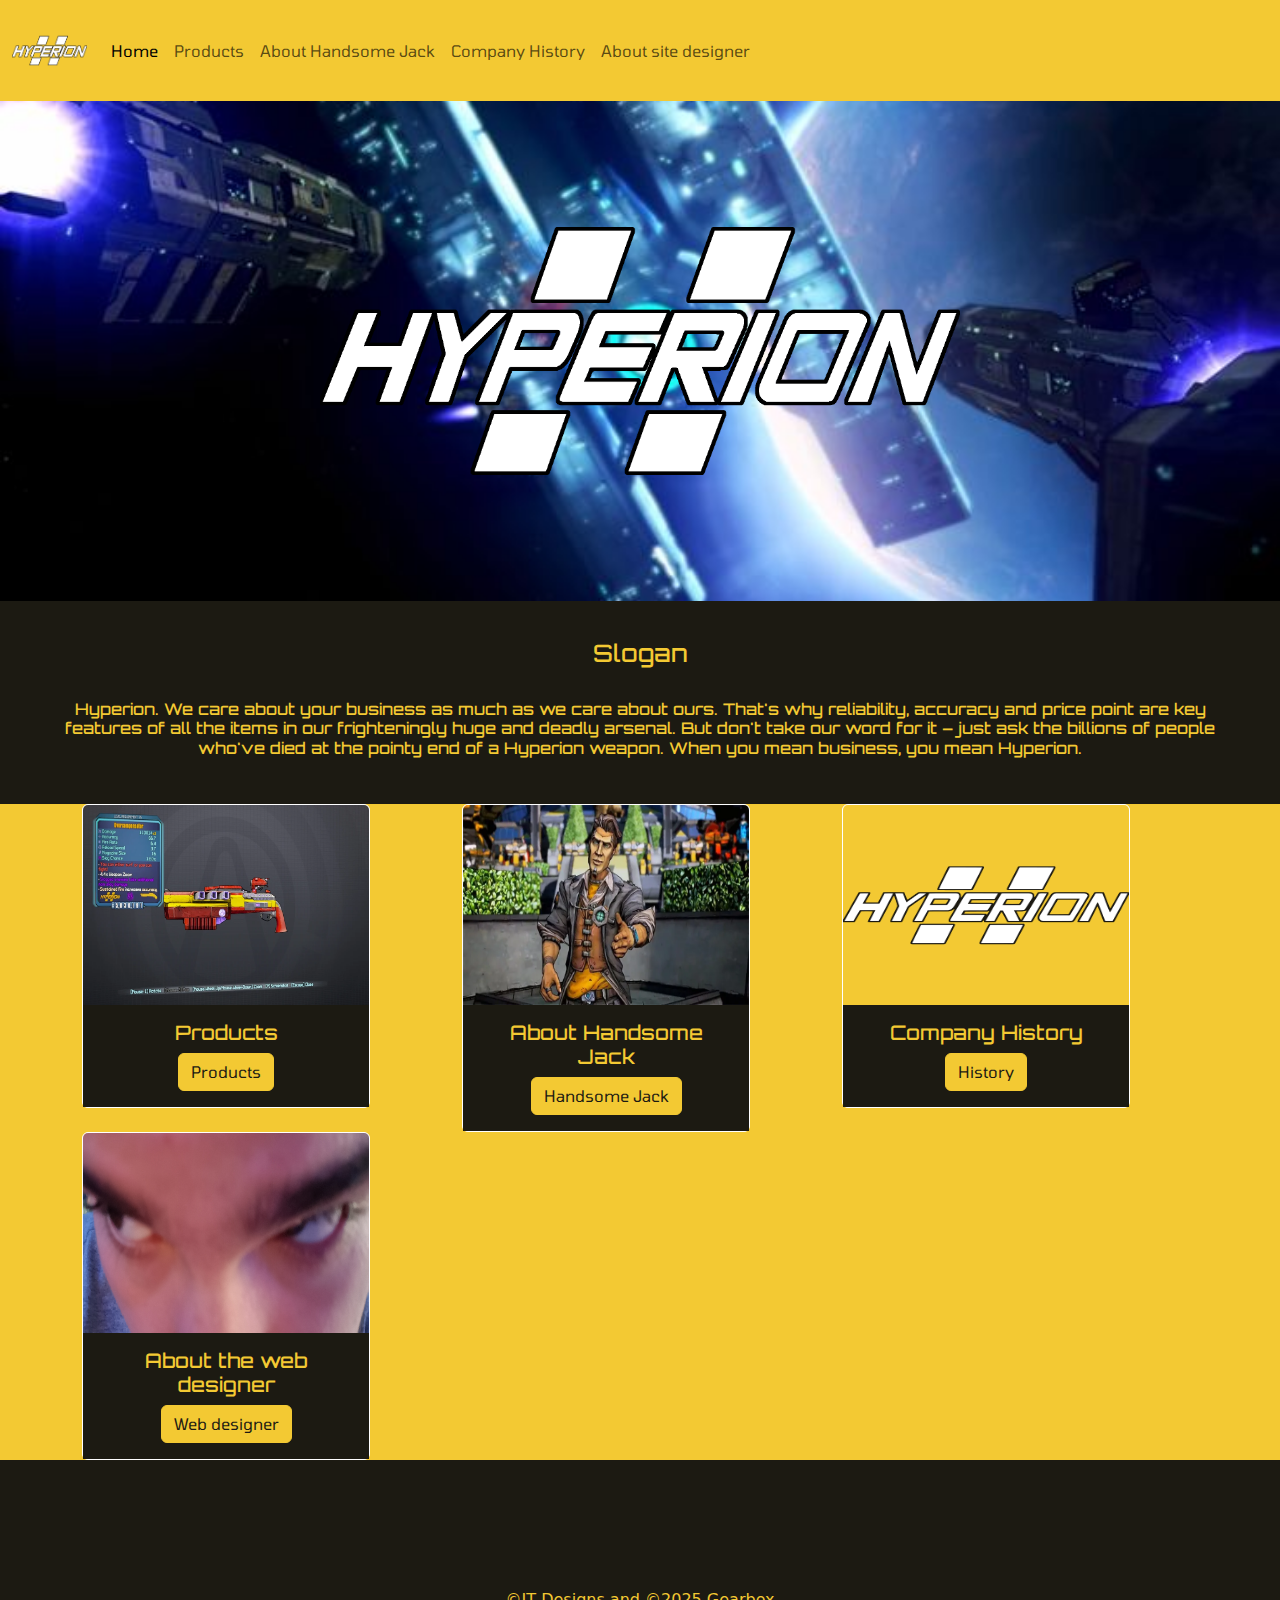
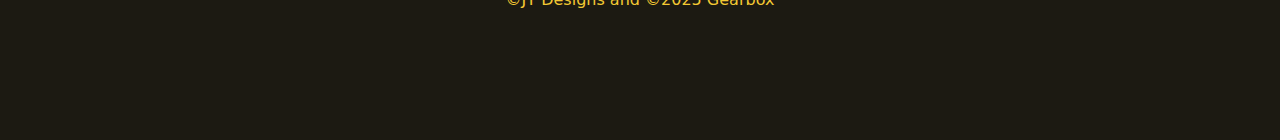
<file: index.html>
<!DOCTYPE html>
<html lang="en">
<head>
    <link rel="shortcut icon" type="image/x-icon" href="resources/images/logo.png" />
    <meta charset="UTF-8">
    <meta name="viewport" content="width=device-width, initial-scale=1.0">
    <title>Hyperion</title>
    <link href="https://cdn.jsdelivr.net/npm/bootstrap@5.3.3/dist/css/bootstrap.min.css" rel="stylesheet" integrity="sha384-QWTKZyjpPEjISv5WaRU9OFeRpok6YctnYmDr5pNlyT2bRjXh0JMhjY6hW+ALEwIH" crossorigin="anonymous">
    <link rel="stylesheet" href="resources/css/styles.css">
</head>
<body>
    <!--Navbar-->
    <nav class="navbar navbar-expand-lg sticky-top nav-custom">
        <div class="container-fluid">
          <a class="navbar-brand" href="index.html"><img class="logo" src="resources/images/logo.png" alt="Hyperion logo"></a>
          <button class="navbar-toggler" type="button" data-bs-toggle="collapse" data-bs-target="#navbarNavAltMarkup" aria-controls="navbarNavAltMarkup" aria-expanded="false" aria-label="Toggle navigation">
            <span class="navbar-toggler-icon"></span>
          </button>
          <div class="collapse navbar-collapse" id="navbarNavAltMarkup">
            <div class="navbar-nav">
              <a class="nav-link active" aria-current="page" href="index.html">Home</a>
              <a class="nav-link" href="products.html">Products</a>
              <a class="nav-link" href="jack.html">About Handsome Jack</a>
              <a class="nav-link" href="history.html">Company History</a>
              <a class="nav-link" href="desinger.html">About site designer</a>
            </div>
          </div>
        </div>
    </nav>

    <!--header-->
    <div class="header">
      
      <img class="img-fluid logo-2 align-top" src="resources/images/Hyperion.png" alt="Hyperion">
      
    </div>
    <div class="slogan"><h4>Slogan</h4><br><h6>Hyperion. We care about your business as much as we care about ours. That's why reliability, accuracy and price point are key features of all the items in our frighteningly huge and deadly arsenal. But don't take our word for it – just ask the billions of people who've died at the pointy end of a Hyperion weapon. When you mean business, you mean Hyperion.</h6></div>
    
    <!--Main content-->
    <main class="container-fluid">
      <div class="container text-center">
        <div class="row">
          <div class="col">
            <div class="card" style="width: 18rem;">
              <img src="resources/images/Product.webp" class="card-img-top" alt="https://static.wikia.nocookie.net/borderlands/images/5/5f/Nt7_DoFCL0E.jpg/revision/latest/scale-to-width-down/1000?cb=20190610195856">
              <div class="card-body">
                <h5 class="card-title">Products</h5>
                <a href="products.html" class="btn btn-cust">Products</a>
              </div>
            </div>
          </div>
          <div class="col">
            <div class="card" style="width: 18rem;">
              <img src="resources/images/handsomejack.webp" class="card-img-top" alt="...">
              <div class="card-body">
                <h5 class="card-title">About Handsome Jack</h5>
                <a href="jack.html" class="btn btn-cust">Handsome Jack</a>
              </div>
            </div>
          </div>
          <div class="col">
            <div class="card" style="width: 18rem;">
              <img src="resources/images/logo.png" class="card-img-top" alt="...">
              <div class="card-body">
                <h5 class="card-title">Company History</h5>
                <a href="history.html" class="btn btn-cust">History</a>
              </div>
            </div>
          </div>
          <div class="col">
            <div class="card" style="width: 18rem;">
              <img src="resources/images/20250113_133346.jpg" class="card-img-top" alt="...">
              <div class="card-body">
                <h5 class="card-title">About the web designer</h5>
                <a href="desinger.html" class="btn btn-cust">Web designer</a>
              </div>
            </div>
          </div>
        </div>
      </div>

    </main>

    <!--footer-->
    <footer class="text-center"> &copy;JT Designs and &copy;2025 Gearbox </footer>
</body>
<script src="https://cdn.jsdelivr.net/npm/bootstrap@5.3.3/dist/js/bootstrap.bundle.min.js" integrity="sha384-YvpcrYf0tY3lHB60NNkmXc5s9fDVZLESaAA55NDzOxhy9GkcIdslK1eN7N6jIeHz" crossorigin="anonymous"></script>
</html>
</file>
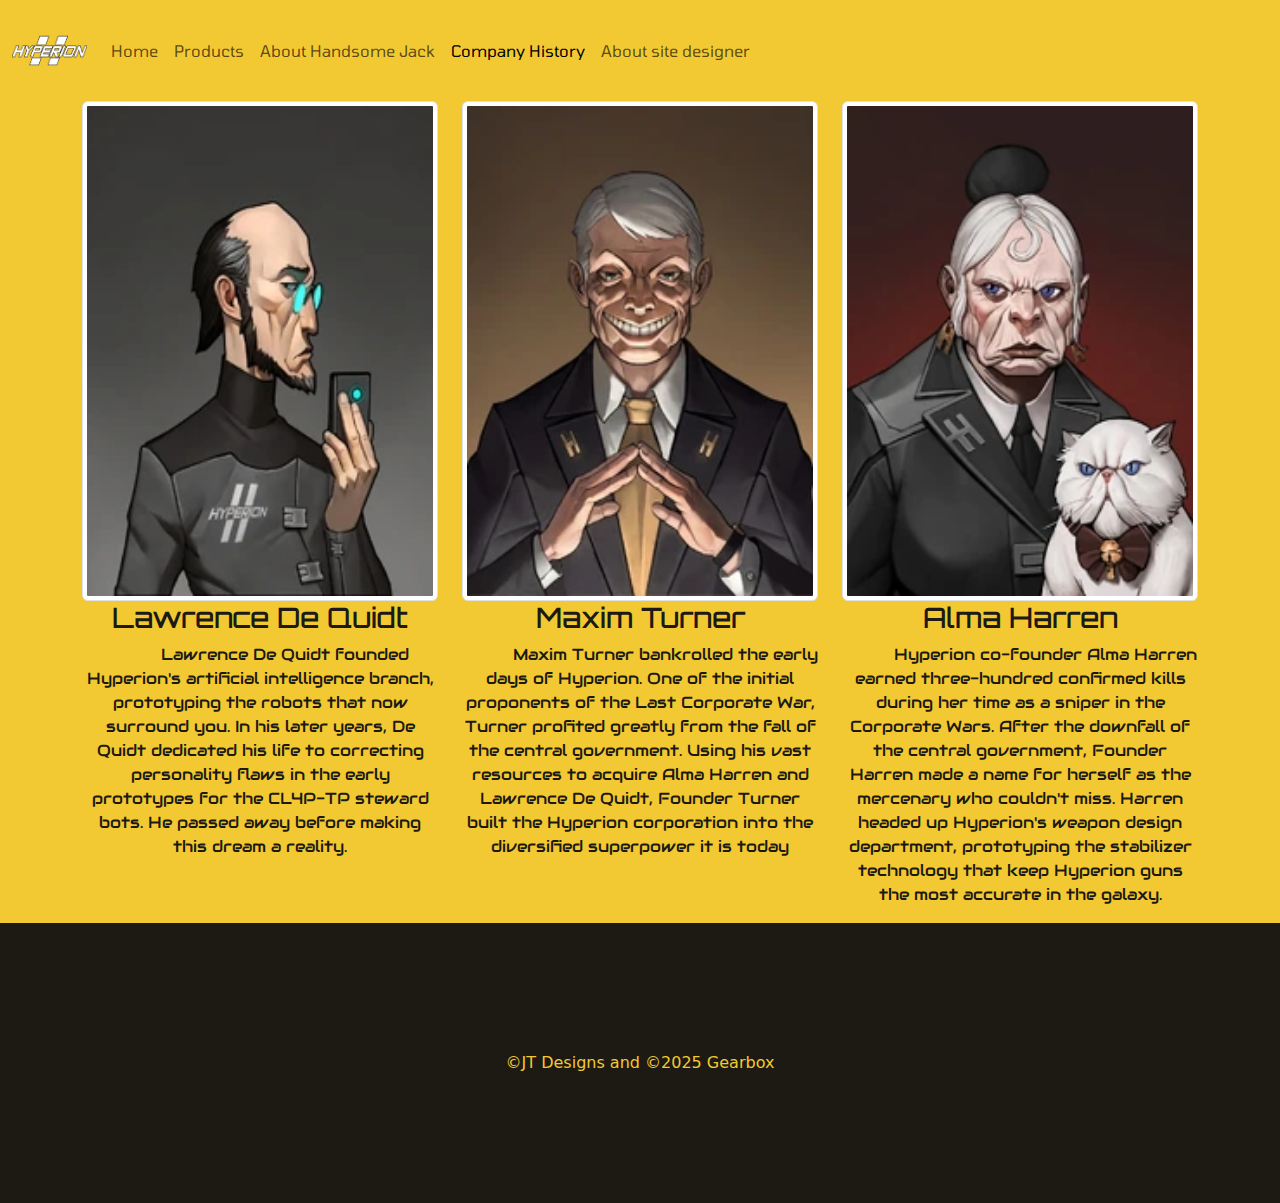
<file: history.html>
<!DOCTYPE html>
<html lang="en">
<head>
    <link rel="shortcut icon" type="image/x-icon" href="resources/images/logo.png" />
    <meta charset="UTF-8">
    <meta name="viewport" content="width=device-width, initial-scale=1.0">
    <title>Hyperion | History</title>
    <link href="https://cdn.jsdelivr.net/npm/bootstrap@5.3.3/dist/css/bootstrap.min.css" rel="stylesheet"
        integrity="sha384-QWTKZyjpPEjISv5WaRU9OFeRpok6YctnYmDr5pNlyT2bRjXh0JMhjY6hW+ALEwIH" crossorigin="anonymous">
    <link rel="stylesheet" href="resources/css/styles.css">
</head>

<body>
    <!--Navbar-->
    <nav class="navbar navbar-expand-lg sticky-top nav-custom">
        <div class="container-fluid">
            <a class="navbar-brand" href="index.html"><img class="logo" src="resources/images/logo.png"
                    alt="Hyperion logo"></a>
            <button class="navbar-toggler" type="button" data-bs-toggle="collapse" data-bs-target="#navbarNavAltMarkup"
                aria-controls="navbarNavAltMarkup" aria-expanded="false" aria-label="Toggle navigation">
                <span class="navbar-toggler-icon"></span>
            </button>
            <div class="collapse navbar-collapse" id="navbarNavAltMarkup">
                <div class="navbar-nav">
                    <a class="nav-link" aria-current="page" href="index.html">Home</a>
                    <a class="nav-link" href="products.html">Products</a>
                    <a class="nav-link" href="jack.html">About Handsome Jack</a>
                    <a class="nav-link active" href="history.html">Company History</a>
                    <a class="nav-link" href="desinger.html">About site designer</a>
                </div>
            </div>
        </div>
    </nav>

    <div class="container text-center">
        <div class="row">
            <div class="col">
                <img src="resources/images/HyperionCEO_1.webp" class="img-thumbnail" alt="">
                <h3>Lawrence De Quidt</h3>
                <p>Lawrence De Quidt founded Hyperion's artificial intelligence branch, prototyping the robots that now surround you. In his later years, De Quidt dedicated his life to correcting personality flaws in the early prototypes for the CL4P-TP steward bots. He passed away before making this dream a reality.</p>
            </div>
            <div class="col">
                <img src="resources/images/HyperionCEO_2.webp" class="img-thumbnail" alt="">
                <h3>Maxim Turner</h3>
                <p>Maxim Turner bankrolled the early days of Hyperion. One of the initial proponents of the Last Corporate War, Turner profited greatly from the fall of the central government. Using his vast resources to acquire Alma Harren and Lawrence De Quidt, Founder Turner built the Hyperion corporation into the diversified superpower it is today</p>
            </div>
            <div class="col">
                <img src="resources/images/HyperionCEO_3.webp" class="img-thumbnail" alt="">
                <h3>Alma Harren</h3>
                <p>Hyperion co-founder Alma Harren earned three-hundred confirmed kills during her time as a sniper in the Corporate Wars. After the downfall of the central government, Founder Harren made a name for herself as the mercenary who couldn't miss. Harren headed up Hyperion's weapon design department, prototyping the stabilizer technology that keep Hyperion guns the most accurate in the galaxy. </p>
            </div>
        </div>
    </div>
    
<footer class="text-center"> &copy;JT Designs and &copy;2025 Gearbox </footer>
</body>
<script src="https://cdn.jsdelivr.net/npm/bootstrap@5.3.3/dist/js/bootstrap.bundle.min.js"
    integrity="sha384-YvpcrYf0tY3lHB60NNkmXc5s9fDVZLESaAA55NDzOxhy9GkcIdslK1eN7N6jIeHz"
    crossorigin="anonymous"></script>
</html>
</file>
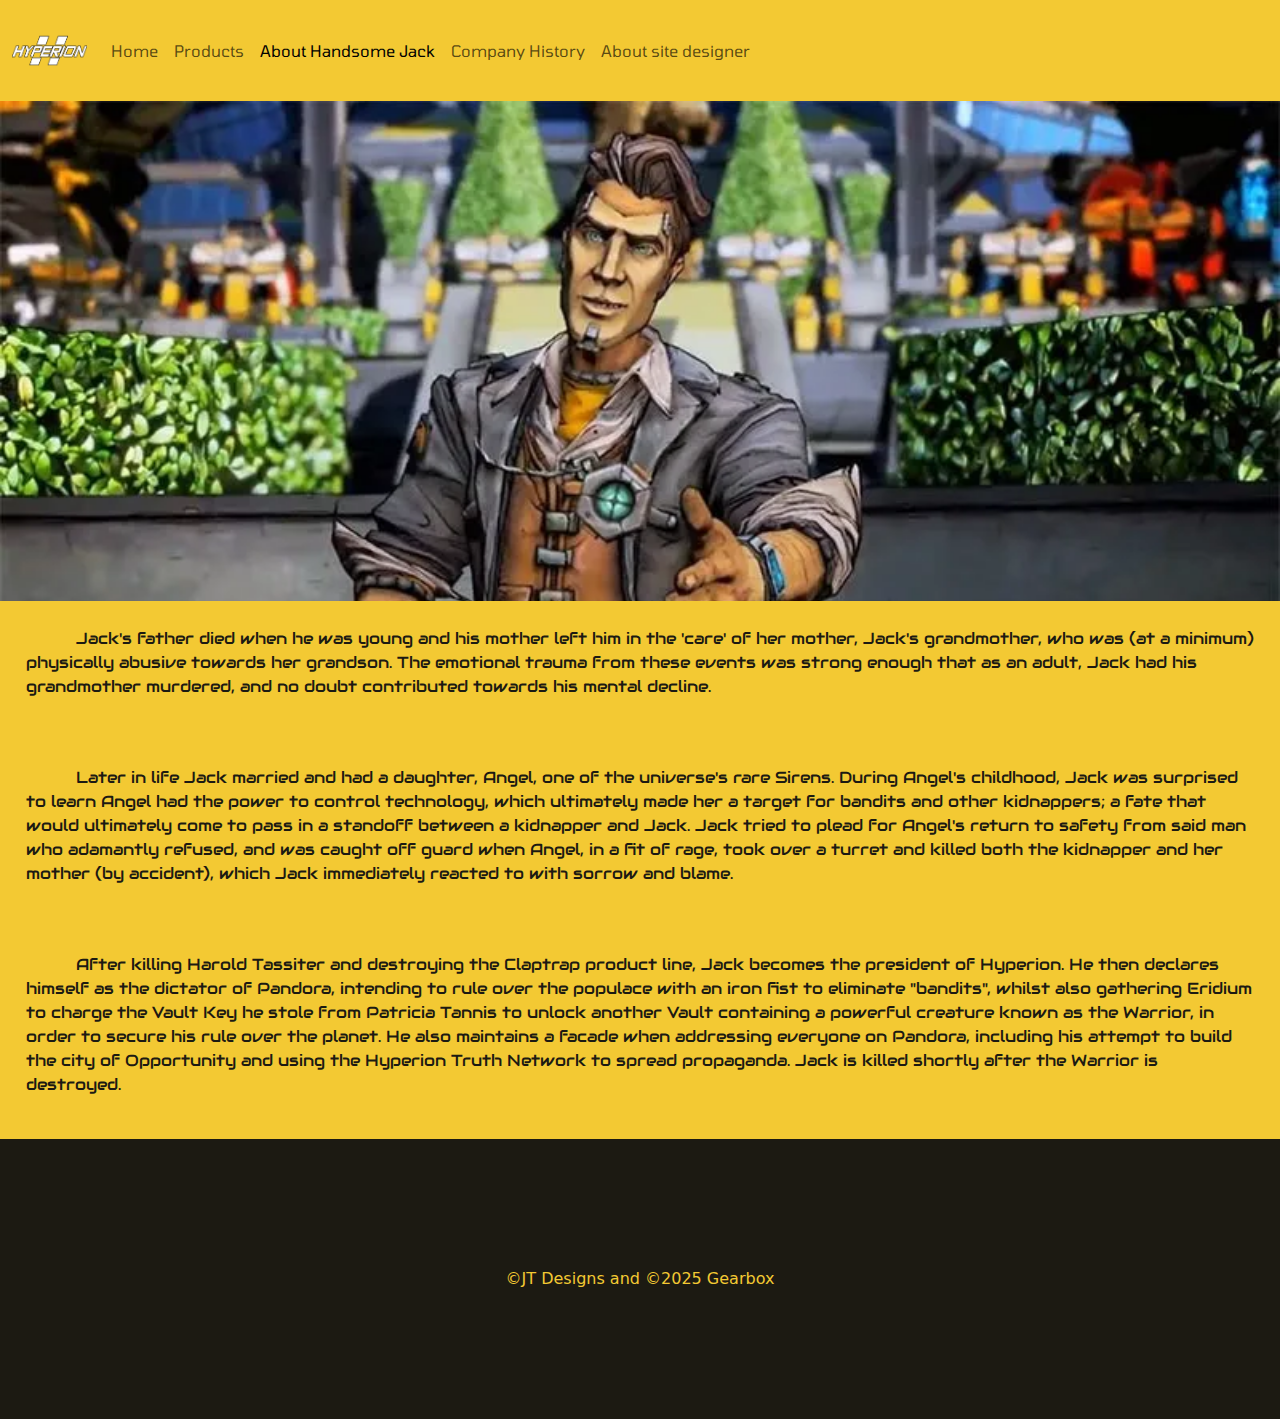
<file: jack.html>
<!DOCTYPE html>
<html lang="en">
<head>
    <link rel="shortcut icon" type="image/x-icon" href="resources/images/logo.png" />
    <meta charset="UTF-8">
    <meta name="viewport" content="width=device-width, initial-scale=1.0">
    <title>Hyperion | Handsome Jack</title>
    <link href="https://cdn.jsdelivr.net/npm/bootstrap@5.3.3/dist/css/bootstrap.min.css" rel="stylesheet"
        integrity="sha384-QWTKZyjpPEjISv5WaRU9OFeRpok6YctnYmDr5pNlyT2bRjXh0JMhjY6hW+ALEwIH" crossorigin="anonymous">
    <link rel="stylesheet" href="resources/css/styles.css">
</head>

<body>
    <!--Navbar-->
    <nav class="navbar navbar-expand-lg sticky-top nav-custom">
        <div class="container-fluid">
            <a class="navbar-brand" href="index.html"><img class="logo" src="resources/images/logo.png"
                    alt="Hyperion logo"></a>
            <button class="navbar-toggler" type="button" data-bs-toggle="collapse" data-bs-target="#navbarNavAltMarkup"
                aria-controls="navbarNavAltMarkup" aria-expanded="false" aria-label="Toggle navigation">
                <span class="navbar-toggler-icon"></span>
            </button>
            <div class="collapse navbar-collapse" id="navbarNavAltMarkup">
                <div class="navbar-nav">
                    <a class="nav-link" aria-current="page" href="index.html">Home</a>
                    <a class="nav-link" href="products.html">Products</a>
                    <a class="nav-link active" href="jack.html">About Handsome Jack</a>
                    <a class="nav-link" href="history.html">Company History</a>
                    <a class="nav-link" href="desinger.html">About site designer</a>
                </div>
            </div>
        </div>
    </nav>


    <div class="hero"></div>
    <main class="contianer-fluid">
    <div class="padding">
        <p>Jack's father died when he was young and his mother left him in the 'care' of her mother, Jack's grandmother, who was (at a minimum) physically abusive towards her grandson. The emotional trauma from these events was strong enough that as an adult, Jack had his grandmother murdered, and no doubt contributed towards his mental decline.</p>
        <p>Later in life Jack married and had a daughter, Angel, one of the universe's rare Sirens. During Angel's childhood, Jack was surprised to learn Angel had the power to control technology, which ultimately made her a target for bandits and other kidnappers; a fate that would ultimately come to pass in a standoff between a kidnapper and Jack. Jack tried to plead for Angel's return to safety from said man who adamantly refused, and was caught off guard when Angel, in a fit of rage, took over a turret and killed both the kidnapper and her mother (by accident), which Jack immediately reacted to with sorrow and blame.</p>
        <p>After killing Harold Tassiter and destroying the Claptrap product line, Jack becomes the president of Hyperion. He then declares himself as the dictator of Pandora, intending to rule over the populace with an iron fist to eliminate "bandits", whilst also gathering Eridium to charge the Vault Key he stole from Patricia Tannis to unlock another Vault containing a powerful creature known as the Warrior, in order to secure his rule over the planet. He also maintains a facade when addressing everyone on Pandora, including his attempt to build the city of Opportunity and using the Hyperion Truth Network to spread propaganda. Jack is killed shortly after the Warrior is destroyed.  </p>
    </div>
    </main>

    <footer class="text-center"> &copy;JT Designs and &copy;2025 Gearbox </footer>
</body>
<script src="https://cdn.jsdelivr.net/npm/bootstrap@5.3.3/dist/js/bootstrap.bundle.min.js"
    integrity="sha384-YvpcrYf0tY3lHB60NNkmXc5s9fDVZLESaAA55NDzOxhy9GkcIdslK1eN7N6jIeHz"
    crossorigin="anonymous"></script>
</html>
</file>
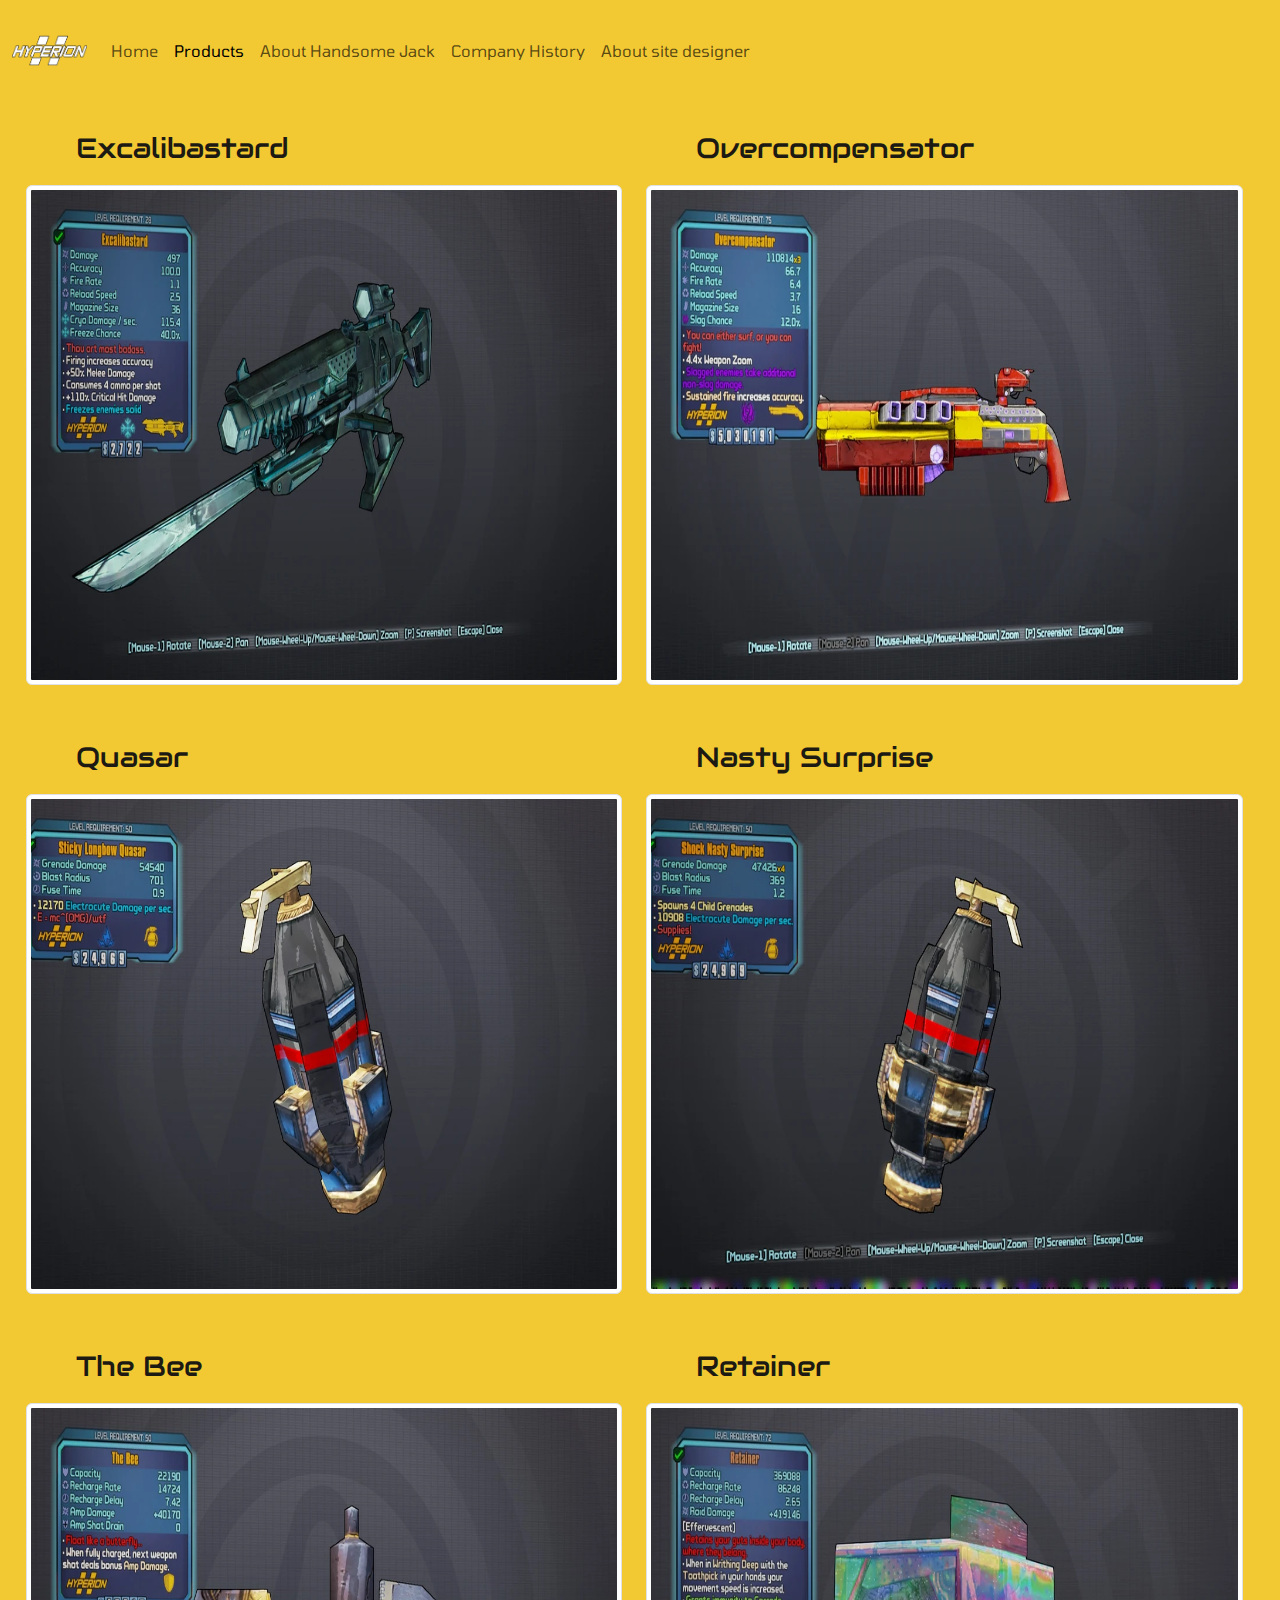
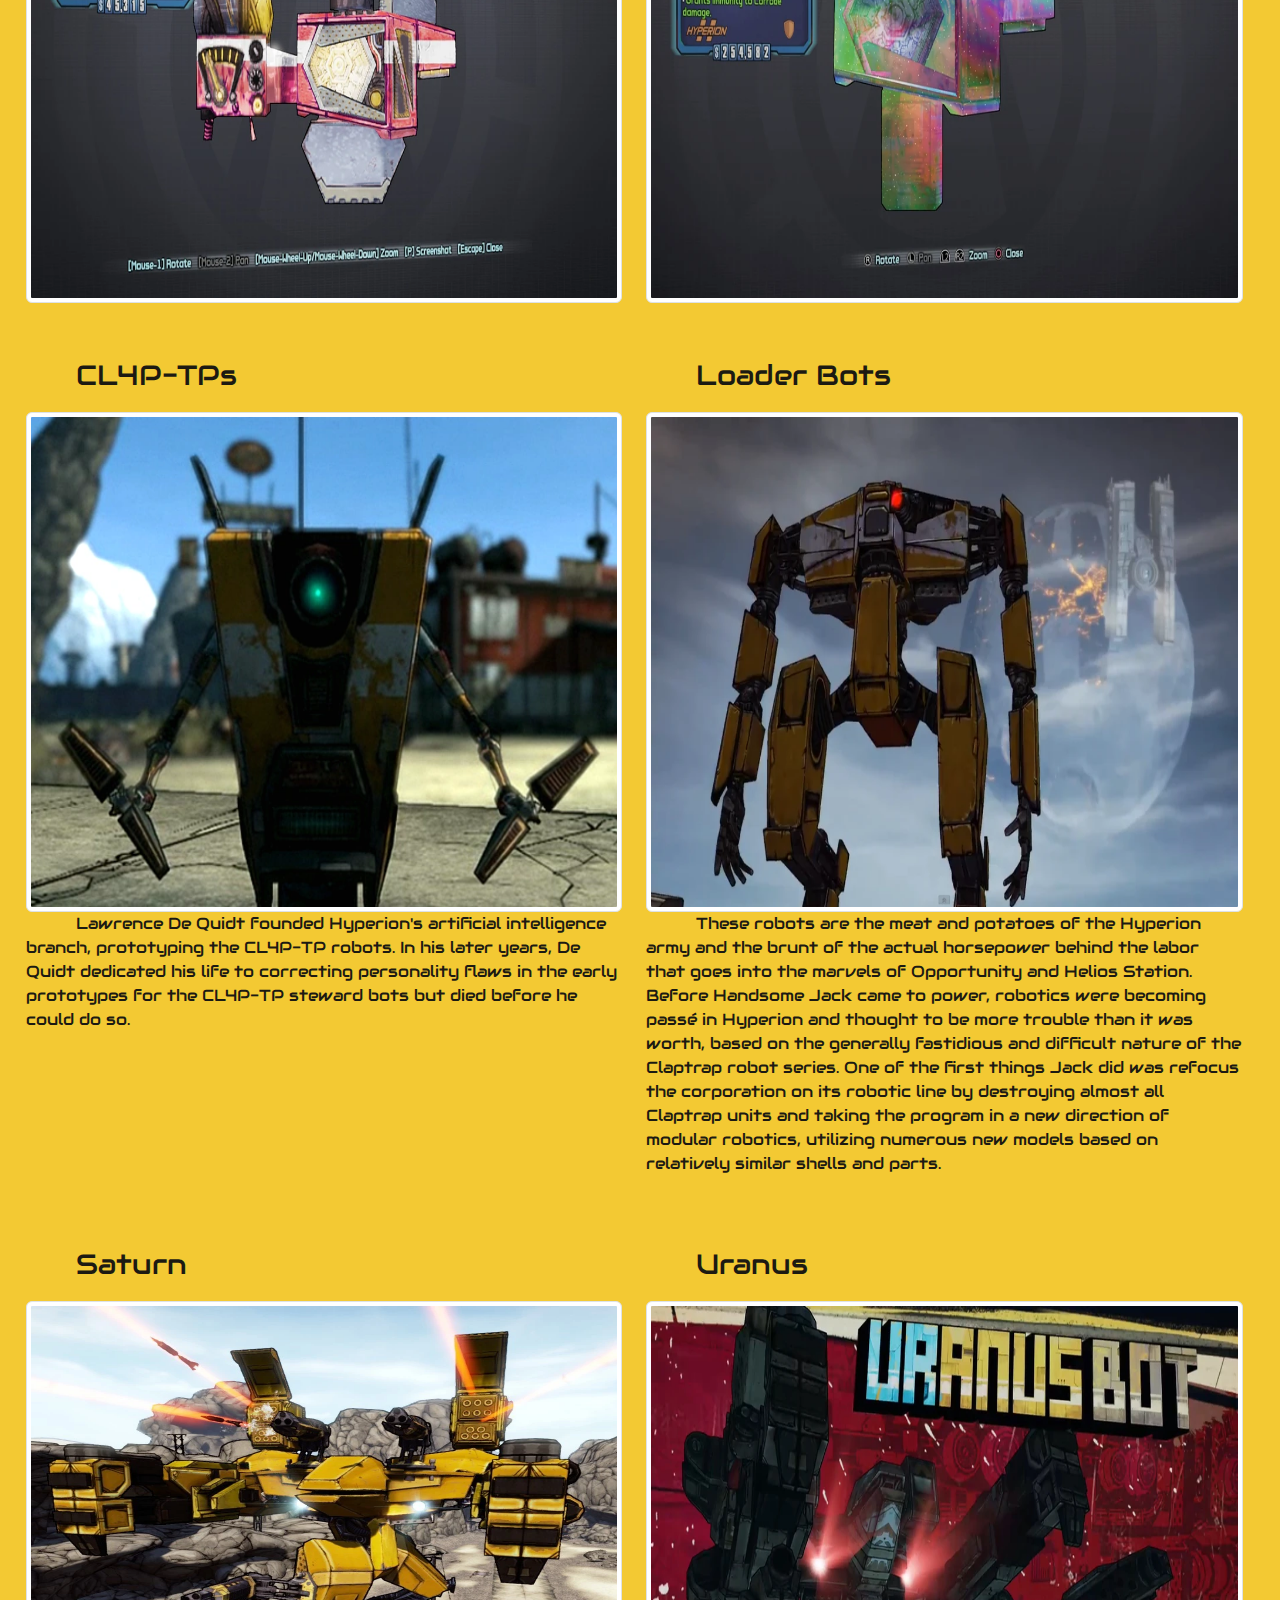
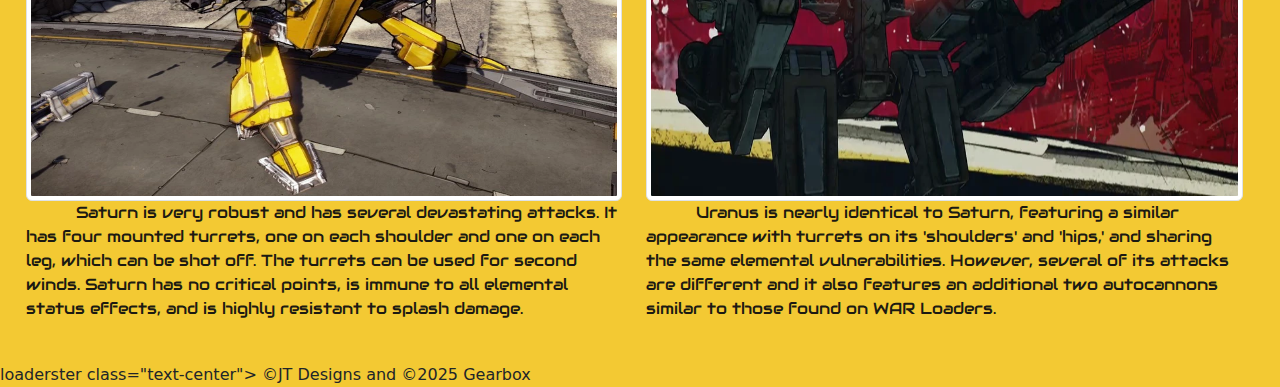
<file: products.html>
<!DOCTYPE html>
<html lang="en">
<head>
    <link rel="shortcut icon" type="image/x-icon" href="resources/images/logo.png" />
    <meta charset="UTF-8">
    <meta name="viewport" content="width=device-width, initial-scale=1.0">
    <title>Hyperion | Products</title>
    <link href="https://cdn.jsdelivr.net/npm/bootstrap@5.3.3/dist/css/bootstrap.min.css" rel="stylesheet"
        integrity="sha384-QWTKZyjpPEjISv5WaRU9OFeRpok6YctnYmDr5pNlyT2bRjXh0JMhjY6hW+ALEwIH" crossorigin="anonymous">
    <link rel="stylesheet" href="resources/css/styles.css">
</head>

<body>
    <!--Navbar-->
    <nav class="navbar navbar-expand-lg sticky-top nav-custom">
        <div class="container-fluid">
            <a class="navbar-brand" href="index.html"><img class="logo" src="resources/images/logo.png"
                    alt="Hyperion logo"></a>
            <button class="navbar-toggler" type="button" data-bs-toggle="collapse" data-bs-target="#navbarNavAltMarkup"
                aria-controls="navbarNavAltMarkup" aria-expanded="false" aria-label="Toggle navigation">
                <span class="navbar-toggler-icon"></span>
            </button>
            <div class="collapse navbar-collapse" id="navbarNavAltMarkup">
                <div class="navbar-nav">
                    <a class="nav-link" aria-current="page" href="index.html">Home</a>
                    <a class="nav-link active" href="products.html">Products</a>
                    <a class="nav-link" href="jack.html">About Handsome Jack</a>
                    <a class="nav-link" href="history.html">Company History</a>
                    <a class="nav-link" href="desinger.html">About site designer</a>
                </div>
            </div>
        </div>
    </nav>

    <main class="continaer-fluid stuff">

    <!--Overveiw of products-->
    <div class="overview">
    
    </div>
        
    
    <!--Guns-->

    <div class="guns">
        <div class="row">
            <div class="col">
                    <p class="fs-3">Excalibastard</p>
                    <img src="resources/images/Legendary_Laser_Excalibastard.webp" class="img-thumbnail" alt="">
            </div>
            <div class="col">
                <p class="fs-3">Overcompensator</p>
                <img src="resources/images/Product.webp" class="img-thumbnail" alt="">
            </div>
        </div>
    </div>


    <!--Shields-->
    <div class="gernades">
        <div class="row">
            <div class="col">
            <p class="fs-3">Quasar</p>
            <img src="resources/images/Quasar_1920.webp" class="img-thumbnail" alt="">
            </div>
            <div class="col">
                <p class="fs-3">Nasty Surprise</p>  
                <img src="resources/images/Snap007.webp" class="img-thumbnail" alt="">
                
            </div>
        </div>
    </div>

    <!--Gernades-->
    <div class="shields">
        <div class="row">
            <div class="col">
                <p class="fs-3">The Bee</p>
                <img src="resources/images/NOhara_The_Bee.webp" class="img-thumbnail" alt="">
            </div>
            <div class="col">
            <p class="fs-3 rainbow">Retainer</p>
            <img src="resources/images/BL2_Retainer.webp" class="img-thumbnail" alt="">
                </div>
        </div>
    </div>
    
    
    <!--CL4P-TPs-->
<div class="row">
<div class="col">
    <div class="CL4P">
        <p class="fs-3">CL4P-TPs</p>
        <img src="resources/images/Claptrap.webp" class="img-thumbnail" alt="">
        <p>Lawrence De Quidt founded Hyperion's artificial intelligence branch, prototyping the CL4P-TP robots. In his later years, De Quidt dedicated his life to correcting personality flaws in the early prototypes for the CL4P-TP steward bots but died before he could do so.</p>
    </div>
    
    </div>

    <!--Loader-->
<div class="col">
    <div class="loaders">
        <p class="fs-3">Loader Bots</p>
        <img src="resources/images/Standard_Loader.webp" class="img-thumbnail" alt="">
        <p>These robots are the meat and potatoes of the Hyperion army and the brunt of the actual horsepower behind the labor that goes into the marvels of Opportunity and Helios Station. Before Handsome Jack came to power, robotics were becoming passé in Hyperion and thought to be more trouble than it was worth, based on the generally fastidious and difficult nature of the Claptrap robot series. One of the first things Jack did was refocus the corporation on its robotic line by destroying almost all Claptrap units and taking the program in a new direction of modular robotics, utilizing numerous new models based on relatively similar shells and parts.</p>
    </div>
</div>
</div>
    <!--Saturn-->
<div class="row">
<div class="col">
    <div class="saturn">
        <p class="fs-3">Saturn</p>
        <img src="resources/images/Saturn_1.webp" class="img-thumbnail" alt="">
        <p>Saturn is very robust and has several devastating attacks. It has four mounted turrets, one on each shoulder and one on each leg, which can be shot off. The turrets can be used for second winds. Saturn has no critical points, is immune to all elemental status effects, and is highly resistant to splash damage. </p>
    </div>
</div>


    <!--Uranus-->
<div class="col">
    <div class="uranus">
    
        <p class="fs-3">Uranus</p>
        <img src="resources/images/Download_(2).webp" class="img-thumbnail" alt="">
        <p>Uranus is nearly identical to Saturn, featuring a similar appearance with turrets on its 'shoulders' and 'hips,' and sharing the same elemental vulnerabilities. However, several of its attacks are different and it also features an additional two autocannons similar to those found on WAR Loaders.</p>
    </div>

</div>
</div>
    </main>
    
    <!--footer-->
 loaderster class="text-center"> &copy;JT Designs and &copy;2025 Gearbox </footer>
</body>
<script src="https://cdn.jsdelivr.net/npm/bootstrap@5.3.3/dist/js/bootstrap.bundle.min.js"
    integrity="sha384-YvpcrYf0tY3lHB60NNkmXc5s9fDVZLESaAA55NDzOxhy9GkcIdslK1eN7N6jIeHz"
    crossorigin="anonymous"></script>
</html>
</file>
<file: resources/css/styles.css>
/*
colors

Yellow #f3c933
Black #1c1a12
White #ffffff



*/
/* fonts
 font-family: "Orbitron", serif;
 font-family: "Audiowide", serif;
 font-family: "Tomorrow", serif;

*/
@import url('https://fonts.googleapis.com/css2?family=Audiowide&family=Orbitron:wght@400..900&family=Tomorrow:ital,wght@0,100;0,200;0,300;0,400;0,500;0,600;0,700;0,800;0,900;1,100;1,200;1,300;1,400;1,500;1,600;1,700;1,800;1,900&display=swap');
* {
    color:#1c1a12;
}
body {
    background-color: #f3c933;
}

h1,
h2,
h3,
h4,
h5,
h6 {
    font-family: "Orbitron", serif;
}

a,
.nav-link,
.btn {
    font-family: "Tomorrow", serif;
}


.logo {
    width: 75px;
}

.nav-custom {
    background-color:#f3c933 !important ;
}

.header {
    background: url(../images/hero.jpeg) no-repeat center center/cover;
    height: 500px;
    display: flex;
    justify-content: center;
    align-items: center;
    /*
    Photo by <a href="https://www.pinterest.com/saxongames/">Saxon Games</a> on <a href="https://www.pinterest.com/pin/471118811019517917/">Pintrest</a>

    */
}

.logo-2 {   
    width: 50%;
    display: block;
    margin-left: 100%;
    margin-right: 100%;
    margin-bottom:0% ;
}

.slogan {
    background-color: #1c1a12;
    padding:3%;
    color: #f3c933;
}

.slogan h4,
.slogan h6 {
    text-align: center;
    justify-content: center;
    align-items: center;
}

.card-img-top {
    width:100%;
    height: 200px;
}

.card {
    border-color: #ffffff;
}

.card-body {
    background-color: #1c1a12;
    color:#f3c933;
}

.btn-cust,
 .btn-cust:hover,
 .btn-cust:active {
    border-color: #f3c933;
    background-color: #f3c933;
    color: #1c1a12;
}

footer {
    padding: 10%;
    background-color: #1c1a12;
    color: #f3c933;
}

.rainbow {
    animation: colorRotate 6s linear 0s infinite;
}


@keyframes colorRotate {
    from {
        color: #6666ff;
    }

    10% {
        color: #0099ff;
    }

    50% {
        color: #00ff00;
    }

    75% {
        color: #ff3399;
    }

    100% {
        color: #6666ff;
    }
}

.img-thumbnail {
 width: 900px;
 height: 500px;
}

.stuff .row .col,
.stuff .row {
 width:100%;
}

.stuff .row {
    padding: 2%;
    padding-right:1% ;
}


p {
    text-indent: 50px;
    font-family: "Audiowide", serif;
}

.padding p {
    padding: 2%;
}
.hero {
 background: url(../images/handsomejack.webp) no-repeat top center/cover;
 height: 500px;
 display: flex;
 justify-content: center;
 align-items: center;
 /*
    Photo by <a href="https://www.pinterest.com/saxongames/">Saxon Games</a> on <a href="https://www.pinterest.com/pin/471118811019517917/">Pintrest</a>

*/
}
</file>
